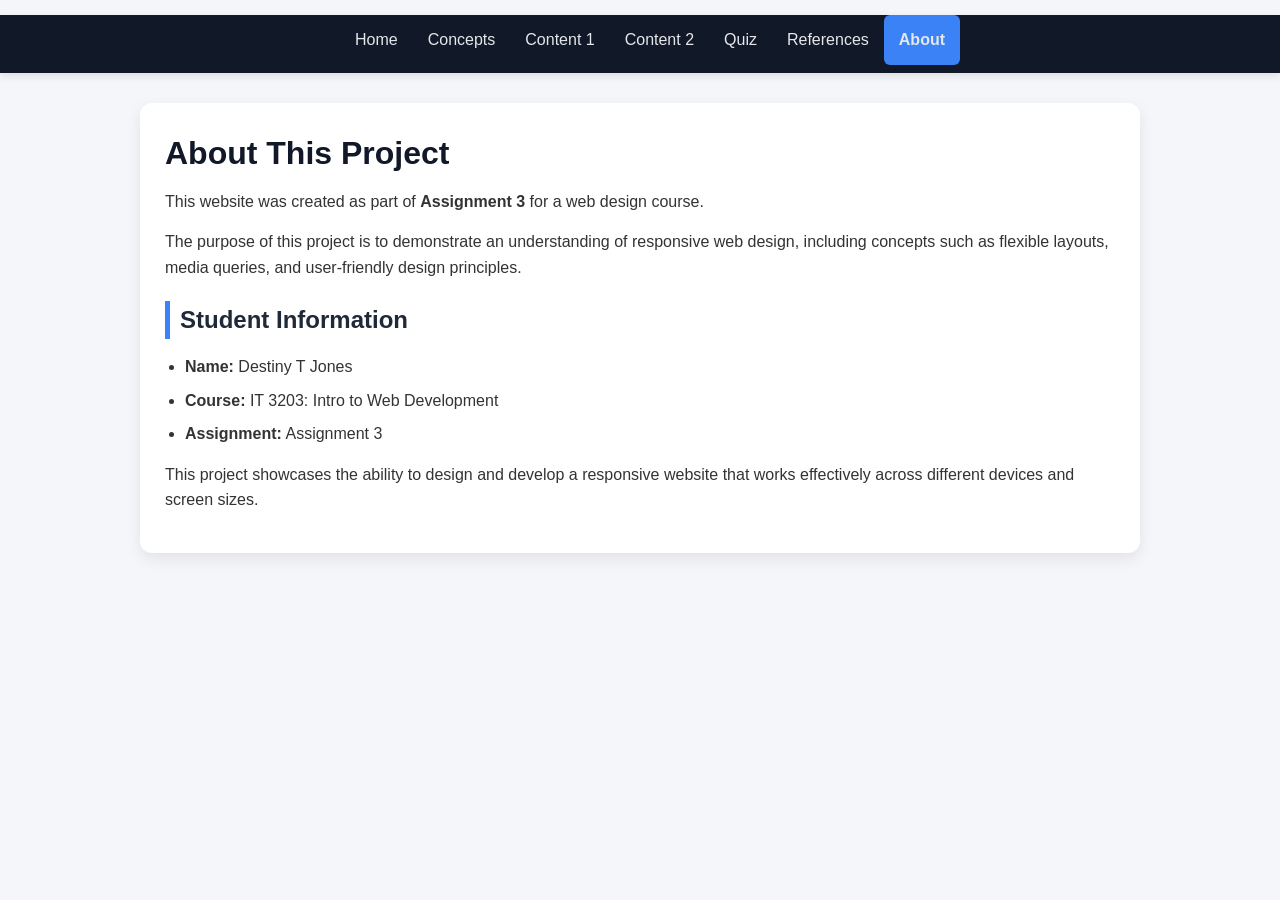
<file: about.html>
<!DOCTYPE html>
<!-- Declares the document type as HTML5 -->
<html lang="en">
<!-- Sets the language of the page to English -->

<head>
<meta charset="UTF-8">
<!-- Ensures proper character encoding (supports special characters) -->

<meta name="viewport" content="width=device-width, initial-scale=1.0">
<!-- Makes the website responsive on different screen sizes -->

<title>About</title>
<!-- Title displayed in the browser tab -->

<link rel="stylesheet" href="style.css">
<!-- Links external CSS file for styling -->
</head>

<body>

<!-- Navigation bar for site-wide links -->
<nav>
  <ul>
    <!-- Each list item represents a page link -->
    <li><a href="index.html">Home</a></li>
    <li><a href="concepts.html">Concepts</a></li>
    <li><a href="content1.html">Content 1</a></li>
    <li><a href="content2.html">Content 2</a></li>
    <li><a href="quiz.html">Quiz</a></li>
    <li><a href="references.html">References</a></li>
    
    <!-- 'active' class highlights the current page -->
    <li><a href="about.html" class="active">About</a></li>
  </ul>
</nav>

<!-- Main content container -->
<div class="container">
  
  <!-- Page heading -->
  <h1>About This Project</h1>

  <!-- Project description -->
  <p>
    This website was created as part of <strong>Assignment 3</strong> for a web design course.
  </p>

  <!-- Explanation of purpose -->
  <p>
    The purpose of this project is to demonstrate an understanding of responsive web design,
    including concepts such as flexible layouts, media queries, and user-friendly design principles.
  </p>

  <!-- Section for student details -->
  <h2>Student Information</h2>

  <!-- Unordered list of student info -->
  <ul>
    <li><strong>Name:</strong> Destiny T Jones</li>
    <li><strong>Course:</strong> IT 3203: Intro to Web Development</li>
    <li><strong>Assignment:</strong> Assignment 3</li>
  </ul>

  <!-- Closing description -->
  <p>
    This project showcases the ability to design and develop a responsive website that works
    effectively across different devices and screen sizes.
  </p>

</div>

</body>
</html>
</file>
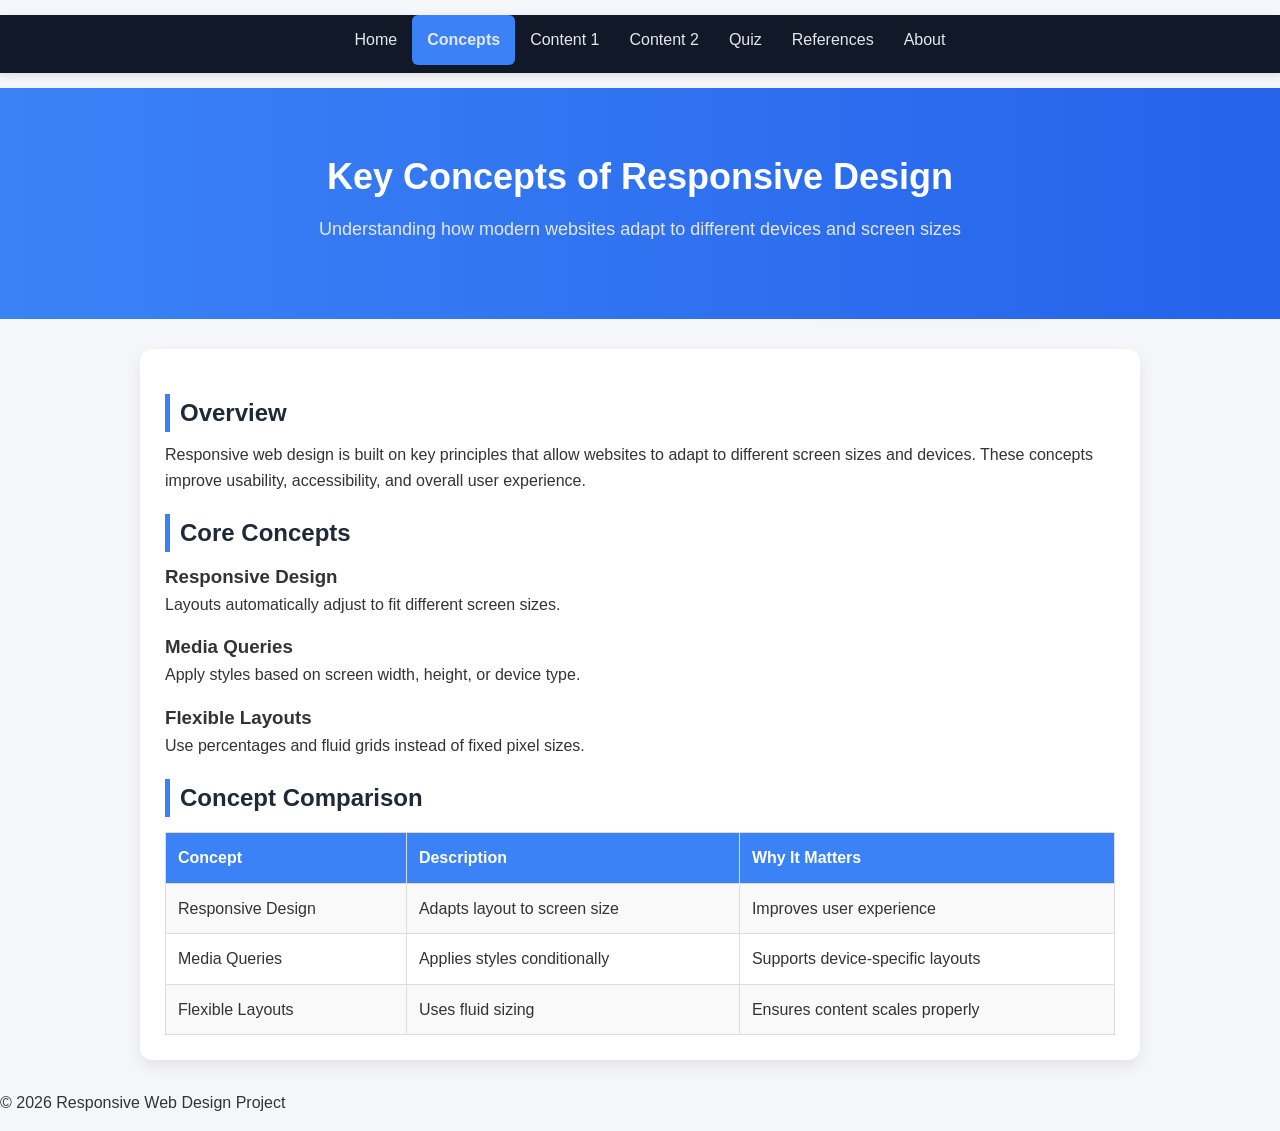
<file: concepts.html>
<!DOCTYPE html>
<!-- Declares this document as HTML5 -->

<html lang="en">
<!-- Sets the language of the page to English -->

<head>
<meta charset="UTF-8">
<!-- Ensures proper text encoding -->

<meta name="viewport" content="width=device-width, initial-scale=1.0">
<!-- Enables responsive behavior on mobile devices -->

<title>Concepts</title>
<!-- Title shown in browser tab -->

<link rel="stylesheet" href="style.css">
<!-- Links external CSS stylesheet -->
</head>

<body>

<!-- Navigation bar for all site pages -->
<nav>
  <ul>
    <!-- Navigation links -->
    <li><a href="index.html">Home</a></li>
    
    <!-- 'active' class highlights current page -->
    <li><a href="concepts.html" class="active">Concepts</a></li>
    
    <li><a href="content1.html">Content 1</a></li>
    <li><a href="content2.html">Content 2</a></li>
    <li><a href="quiz.html">Quiz</a></li>
    <li><a href="references.html">References</a></li>
    <li><a href="about.html">About</a></li>
  </ul>
</nav>

<!-- Hero section: introduces the page topic -->
<header class="hero">
  <h1>Key Concepts of Responsive Design</h1>
  <p>Understanding how modern websites adapt to different devices and screen sizes</p>
</header>

<!-- Main content container -->
<main class="container">

  <!-- Overview section explaining the topic -->
  <section class="card">
    <h2>Overview</h2>
    <p>
      Responsive web design is built on key principles that allow websites to adapt to different
      screen sizes and devices. These concepts improve usability, accessibility, and overall user experience.
    </p>
  </section>

  <!-- Core concepts section -->
  <section class="card">
    <h2>Core Concepts</h2>

    <!-- Grid layout for displaying features -->
    <div class="grid">
      
      <!-- Individual concept block -->
      <div class="feature">
        <h3>Responsive Design</h3>
        <p>Layouts automatically adjust to fit different screen sizes.</p>
      </div>

      <div class="feature">
        <h3>Media Queries</h3>
        <p>Apply styles based on screen width, height, or device type.</p>
      </div>

      <div class="feature">
        <h3>Flexible Layouts</h3>
        <p>Use percentages and fluid grids instead of fixed pixel sizes.</p>
      </div>

    </div>
  </section>

  <!-- Comparison table section -->
  <section class="card">
    <h2>Concept Comparison</h2>

    <!-- Table compares key responsive design concepts -->
    <table>
      <tr>
        <!-- Table headers -->
        <th>Concept</th>
        <th>Description</th>
        <th>Why It Matters</th>
      </tr>

      <!-- Row 1 -->
      <tr>
        <td>Responsive Design</td>
        <td>Adapts layout to screen size</td>
        <td>Improves user experience</td>
      </tr>

      <!-- Row 2 -->
      <tr>
        <td>Media Queries</td>
        <td>Applies styles conditionally</td>
        <td>Supports device-specific layouts</td>
      </tr>

      <!-- Row 3 -->
      <tr>
        <td>Flexible Layouts</td>
        <td>Uses fluid sizing</td>
        <td>Ensures content scales properly</td>
      </tr>
    </table>
  </section>

</main>

<!-- Footer section -->
<footer class="footer">
  <p>© 2026 Responsive Web Design Project</p>
</footer>

</body>
</html>
</file>
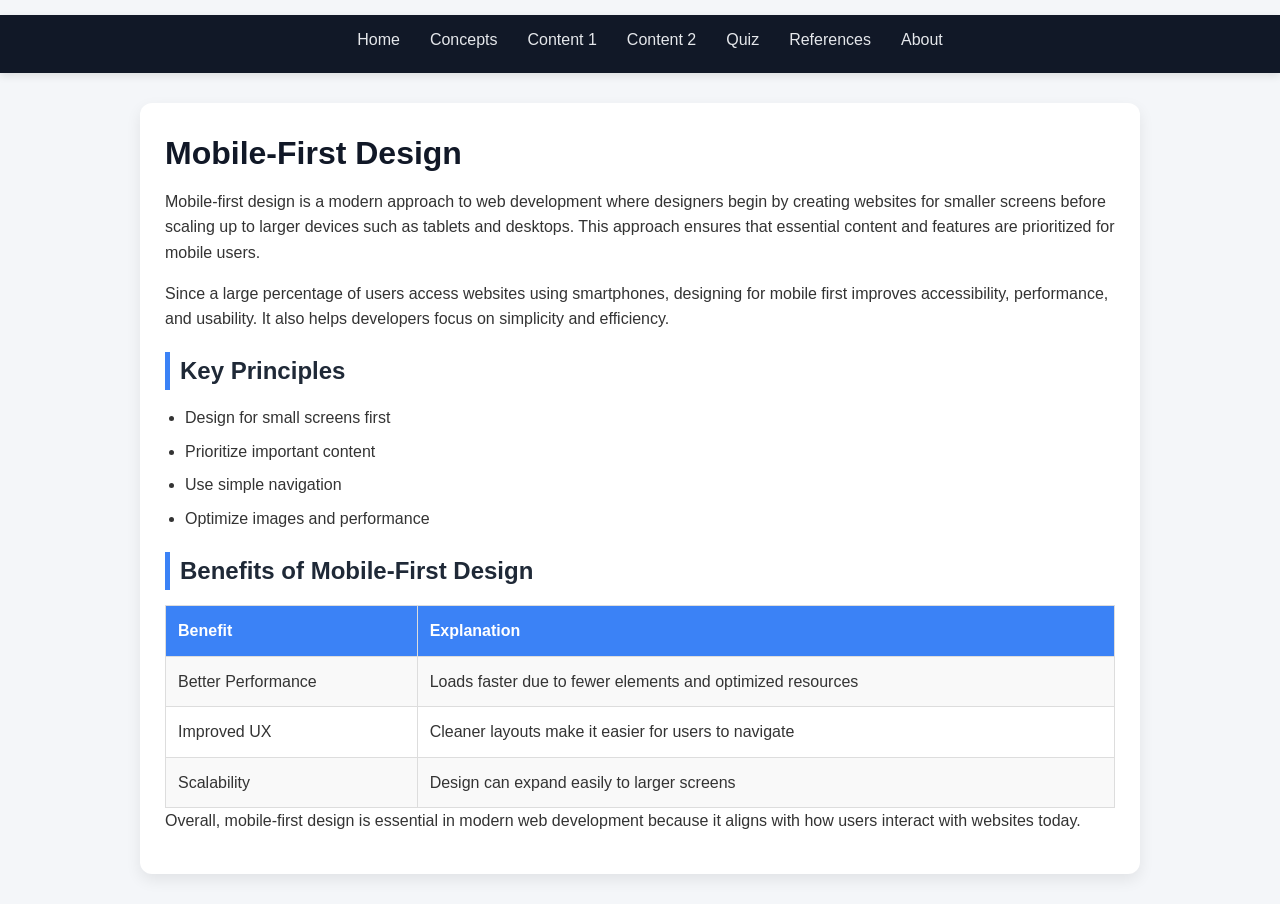
<file: content1.html>
<!DOCTYPE html>
<!-- Declares HTML5 document type -->

<html lang="en">
<!-- Sets the page language to English -->

<head>
<meta charset="UTF-8">
<!-- Ensures proper character encoding -->

<title>Content 1</title>
<!-- Title shown in browser tab -->

<link rel="stylesheet" href="style.css">
<!-- Links external CSS file for styling -->
</head>

<body>

<!-- Navigation bar (consistent across all pages) -->
<nav>
  <ul>
    <!-- Navigation links to different pages -->
    <li><a href="index.html">Home</a></li>
    <li><a href="concepts.html">Concepts</a></li>
    
    <!-- Current page could optionally have class="active" -->
    <li><a href="content1.html">Content 1</a></li>
    
    <li><a href="content2.html">Content 2</a></li>
    <li><a href="quiz.html">Quiz</a></li>
    <li><a href="references.html">References</a></li>
    <li><a href="about.html">About</a></li>
  </ul>
</nav>

<!-- Main content container -->
<div class="container">

  <!-- Page title -->
  <h1>Mobile-First Design</h1>

  <!-- Introduction paragraph -->
  <p>
    Mobile-first design is a modern approach to web development where designers
    begin by creating websites for smaller screens before scaling up to larger
    devices such as tablets and desktops. This approach ensures that essential
    content and features are prioritized for mobile users.
  </p>

  <!-- Explanation of importance -->
  <p>
    Since a large percentage of users access websites using smartphones,
    designing for mobile first improves accessibility, performance, and usability.
    It also helps developers focus on simplicity and efficiency.
  </p>

  <!-- Section: Key principles -->
  <h2>Key Principles</h2>

  <!-- Unordered list of principles -->
  <ul>
    <li>Design for small screens first</li>
    <li>Prioritize important content</li>
    <li>Use simple navigation</li>
    <li>Optimize images and performance</li>
  </ul>

  <!-- Section: Benefits -->
  <h2>Benefits of Mobile-First Design</h2>

  <!-- Table showing advantages -->
  <table>
    <tr>
      <!-- Table headers -->
      <th>Benefit</th>
      <th>Explanation</th>
    </tr>

    <!-- Row 1 -->
    <tr>
      <td>Better Performance</td>
      <td>Loads faster due to fewer elements and optimized resources</td>
    </tr>

    <!-- Row 2 -->
    <tr>
      <td>Improved UX</td>
      <td>Cleaner layouts make it easier for users to navigate</td>
    </tr>

    <!-- Row 3 -->
    <tr>
      <td>Scalability</td>
      <td>Design can expand easily to larger screens</td>
    </tr>
  </table>

  <!-- Conclusion paragraph -->
  <p>
    Overall, mobile-first design is essential in modern web development because
    it aligns with how users interact with websites today.
  </p>

</div>

</body>
</html>
</file>
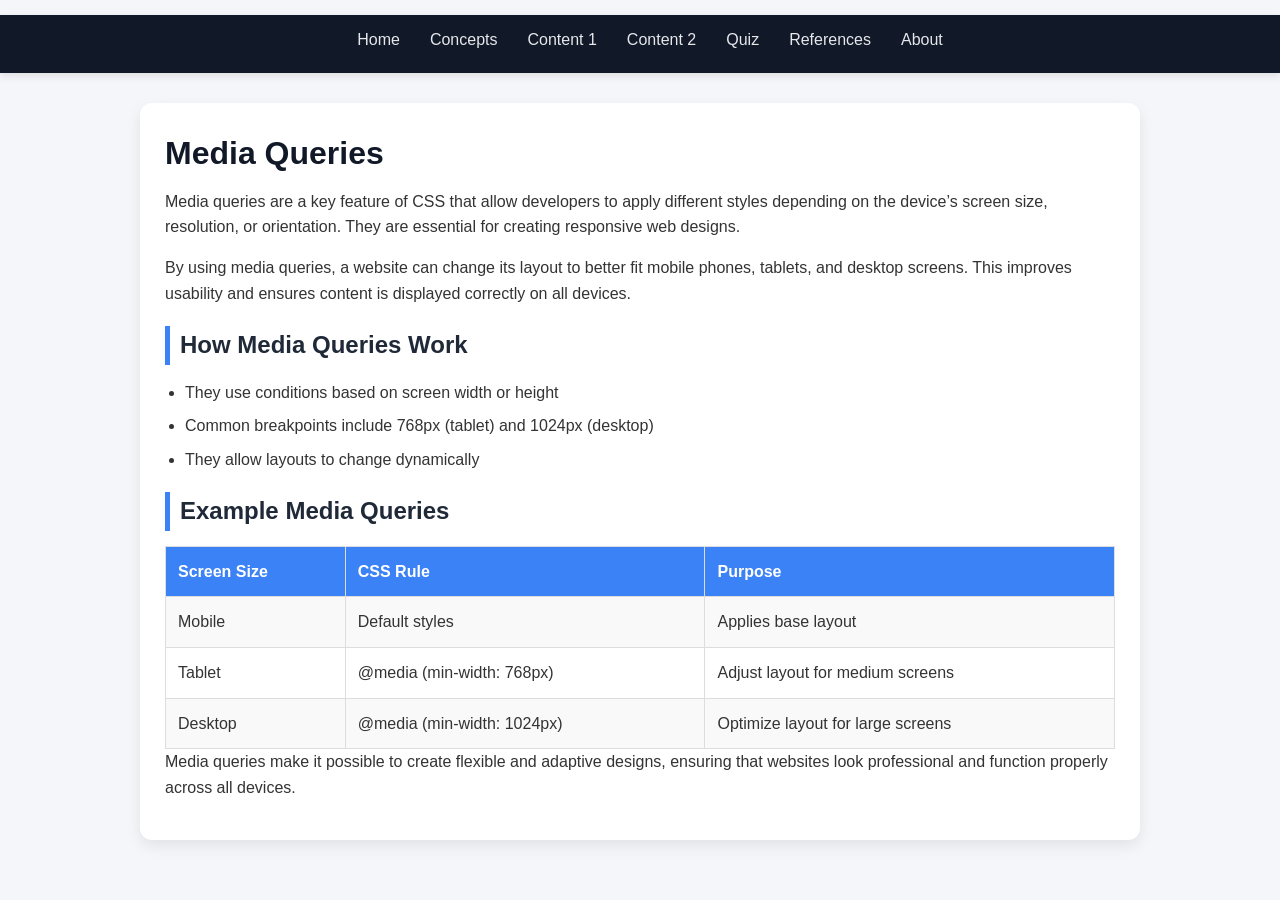
<file: content2.html>
<!DOCTYPE html>
<!-- Declares HTML5 document type -->

<html lang="en">
<!-- Sets page language to English -->

<head>
<meta charset="UTF-8">
<!-- Ensures proper character encoding -->

<title>Content 2</title>
<!-- Title displayed in browser tab -->

<link rel="stylesheet" href="style.css">
<!-- Links external CSS stylesheet -->
</head>

<body>

<!-- Navigation bar (consistent across all pages) -->
<nav>
  <ul>
    <!-- Navigation links -->
    <li><a href="index.html">Home</a></li>
    <li><a href="concepts.html">Concepts</a></li>
    <li><a href="content1.html">Content 1</a></li>
    
    <!-- Current page should ideally have 'active' class -->
    <li><a href="content2.html">Content 2</a></li>
    
    <li><a href="quiz.html">Quiz</a></li>
    <li><a href="references.html">References</a></li>
    <li><a href="about.html">About</a></li>
  </ul>
</nav>

<!-- Main content container -->
<div class="container">

  <!-- Page title -->
  <h1>Media Queries</h1>

  <!-- Introduction paragraph -->
  <p>
    Media queries are a key feature of CSS that allow developers to apply
    different styles depending on the device’s screen size, resolution,
    or orientation. They are essential for creating responsive web designs.
  </p>

  <!-- Explanation of importance -->
  <p>
    By using media queries, a website can change its layout to better fit
    mobile phones, tablets, and desktop screens. This improves usability
    and ensures content is displayed correctly on all devices.
  </p>

  <!-- Section: How media queries work -->
  <h2>How Media Queries Work</h2>

  <!-- List of key points -->
  <ul>
    <li>They use conditions based on screen width or height</li>
    <li>Common breakpoints include 768px (tablet) and 1024px (desktop)</li>
    <li>They allow layouts to change dynamically</li>
  </ul>

  <!-- Section: Examples -->
  <h2>Example Media Queries</h2>

  <!-- Table showing breakpoints and usage -->
  <table>
    <tr>
      <!-- Table headers -->
      <th>Screen Size</th>
      <th>CSS Rule</th>
      <th>Purpose</th>
    </tr>

    <!-- Mobile row -->
    <tr>
      <td>Mobile</td>
      <td>Default styles</td>
      <td>Applies base layout</td>
    </tr>

    <!-- Tablet row -->
    <tr>
      <td>Tablet</td>
      <td>@media (min-width: 768px)</td>
      <td>Adjust layout for medium screens</td>
    </tr>

    <!-- Desktop row -->
    <tr>
      <td>Desktop</td>
      <td>@media (min-width: 1024px)</td>
      <td>Optimize layout for large screens</td>
    </tr>
  </table>

  <!-- Conclusion -->
  <p>
    Media queries make it possible to create flexible and adaptive designs,
    ensuring that websites look professional and function properly across
    all devices.
  </p>

</div>

</body>
</html>
</file>
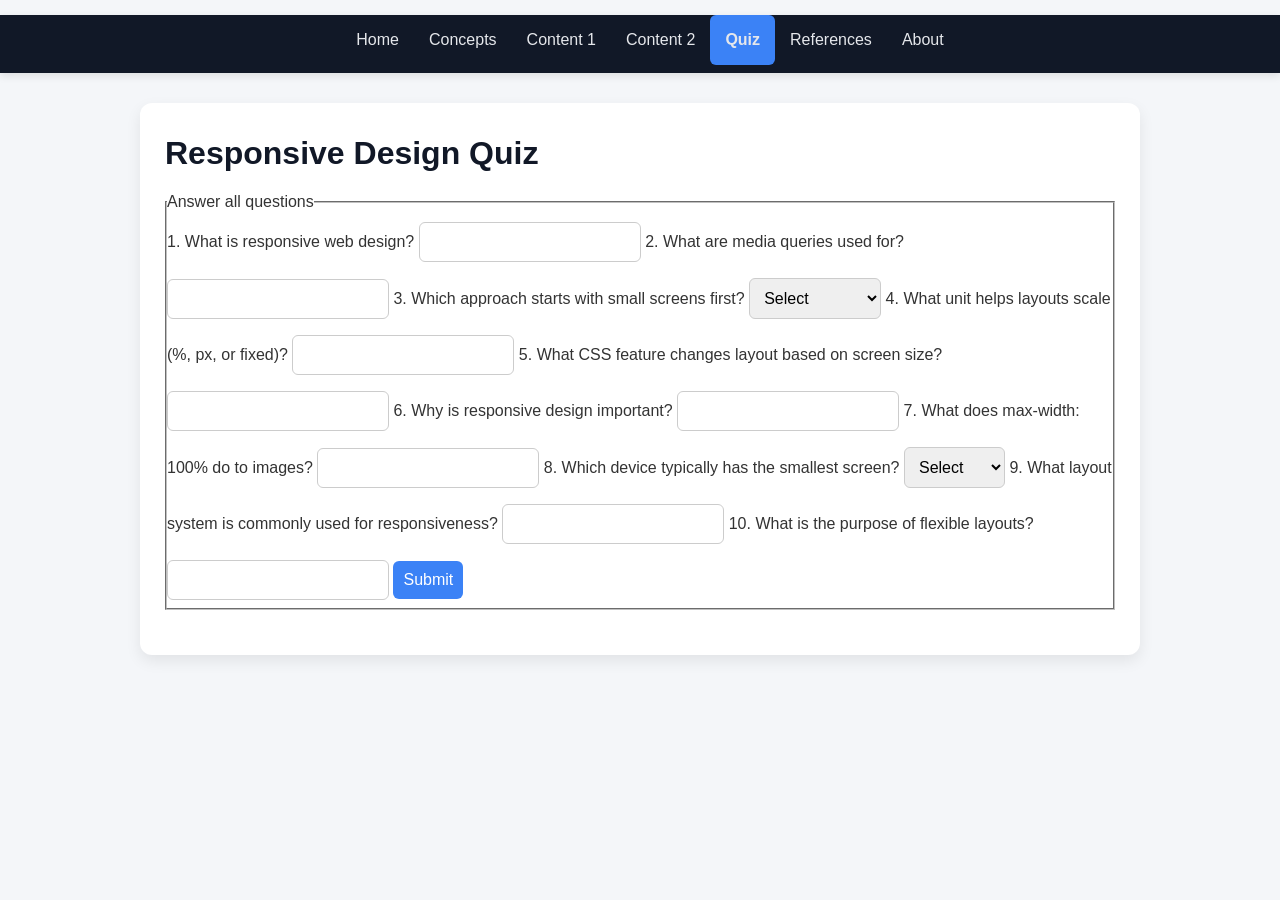
<file: quiz.html>
<!DOCTYPE html>
<!-- Declares HTML5 document type -->

<html lang="en">
<!-- Sets the language of the page to English -->

<head>
<meta charset="UTF-8">
<!-- Ensures proper text encoding -->

<title>Quiz</title>
<!-- Title shown in browser tab -->

<link rel="stylesheet" href="style.css">
<!-- Links external CSS file for styling -->
</head>

<body>

<!-- NAVIGATION BAR
     Provides links to all pages in the site -->
<nav>
  <ul>
    <li><a href="index.html">Home</a></li>
    <li><a href="concepts.html">Concepts</a></li>
    <li><a href="content1.html">Content 1</a></li>
    <li><a href="content2.html">Content 2</a></li>

    <!-- 'active' class highlights current page -->
    <li><a href="quiz.html" class="active">Quiz</a></li>

    <li><a href="references.html">References</a></li>
    <li><a href="about.html">About</a></li>
  </ul>
</nav>

<!-- MAIN CONTENT CONTAINER -->
<div class="container">

  <!-- Page heading -->
  <h1>Responsive Design Quiz</h1>

  <!-- QUIZ FORM
       Contains all questions and inputs -->
  <form id="quizForm">

    <!-- Groups related form elements -->
    <fieldset>
      <legend>Answer all questions</legend>

      <!-- Question 1 -->
      <label for="q1">1. What is responsive web design?</label>
      <input type="text" id="q1" required>

      <!-- Question 2 -->
      <label for="q2">2. What are media queries used for?</label>
      <input type="text" id="q2" required>

      <!-- Question 3 (Dropdown) -->
      <label for="q3">3. Which approach starts with small screens first?</label>
      <select id="q3" required>
        <option value="">Select</option>
        <option value="mobile">Mobile-first</option>
        <option value="desktop">Desktop-first</option>
      </select>

      <!-- Question 4 -->
      <label for="q4">4. What unit helps layouts scale (%, px, or fixed)?</label>
      <input type="text" id="q4" required>

      <!-- Question 5 -->
      <label for="q5">5. What CSS feature changes layout based on screen size?</label>
      <input type="text" id="q5" required>

      <!-- Question 6 -->
      <label for="q6">6. Why is responsive design important?</label>
      <input type="text" id="q6" required>

      <!-- Question 7 -->
      <label for="q7">7. What does max-width: 100% do to images?</label>
      <input type="text" id="q7" required>

      <!-- Question 8 (Dropdown) -->
      <label for="q8">8. Which device typically has the smallest screen?</label>
      <select id="q8" required>
        <option value="">Select</option>
        <option value="phone">Phone</option>
        <option value="desktop">Desktop</option>
      </select>

      <!-- Question 9 -->
      <label for="q9">9. What layout system is commonly used for responsiveness?</label>
      <input type="text" id="q9" required>

      <!-- Question 10 -->
      <label for="q10">10. What is the purpose of flexible layouts?</label>
      <input type="text" id="q10" required>

      <!-- BUTTONS
           Controlled by JavaScript (no inline onclick) -->
      <button type="button" id="submitBtn">Submit</button>

      <!-- Hidden until quiz is submitted -->
      <button type="button" id="retryBtn" style="display:none;">Retake Quiz</button>

    </fieldset>
  </form>

  <!-- RESULTS SECTION
       Updated dynamically with JavaScript -->
  <h2 id="result"></h2>

  <!-- (Optional container - not required for your latest JS,
       but kept for flexibility if you expand later) -->
  <div id="answers"></div>

</div>

<!-- Links JavaScript file for quiz functionality -->
<script src="script.js"></script>

</body>
</html>
</file>
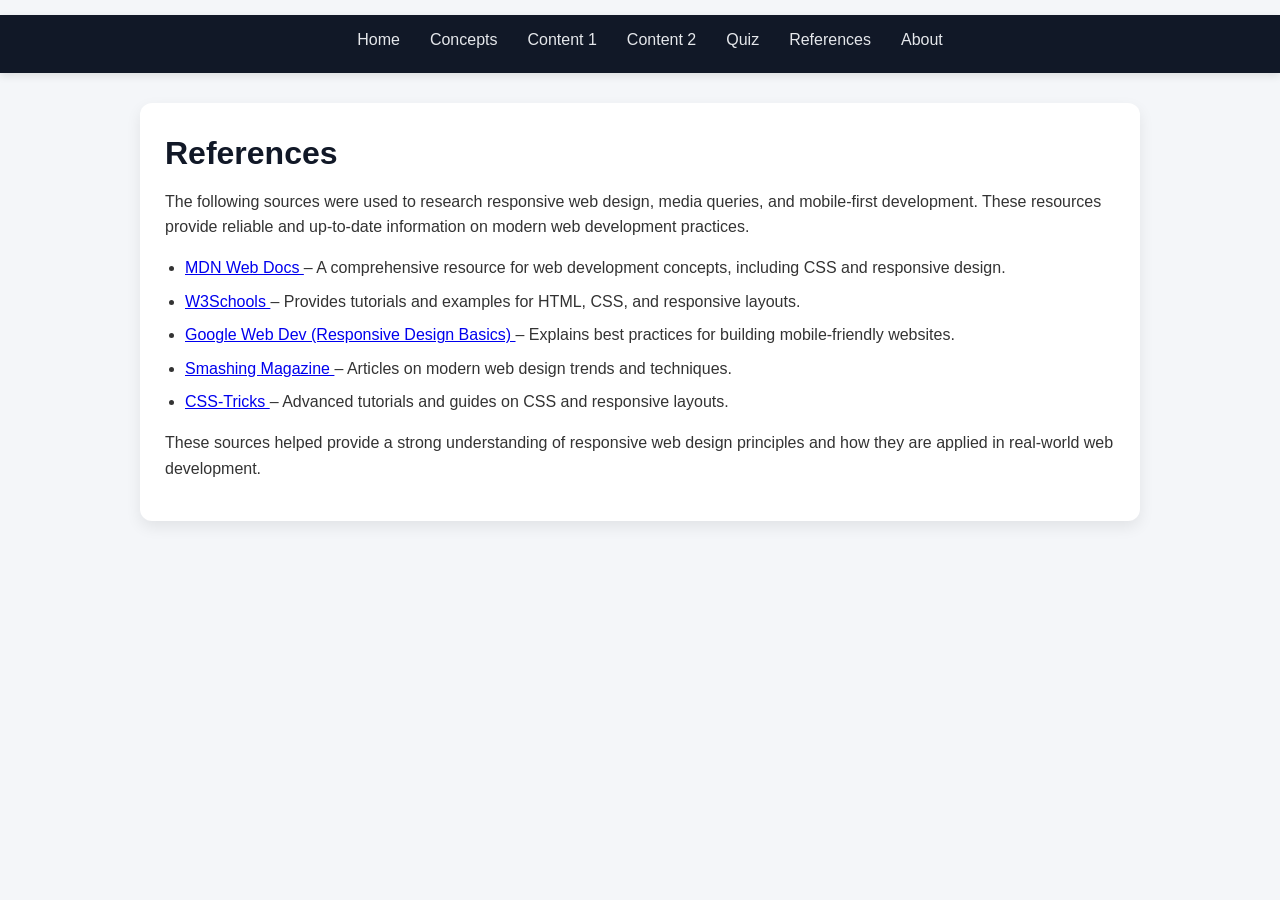
<file: references.html>
<!DOCTYPE html>
<!-- Declares HTML5 document type -->

<html lang="en">
<!-- Sets page language to English -->

<head>
<meta charset="UTF-8">
<!-- Ensures proper character encoding -->

<title>References</title>
<!-- Title displayed in browser tab -->

<link rel="stylesheet" href="style.css">
<!-- Links external CSS stylesheet -->
</head>

<body>

<!-- Navigation bar (required on all pages for consistency) -->
<nav>
  <ul>
    <!-- Navigation links -->
    <li><a href="index.html">Home</a></li>
    <li><a href="concepts.html">Concepts</a></li>
    <li><a href="content1.html">Content 1</a></li>
    <li><a href="content2.html">Content 2</a></li>
    <li><a href="quiz.html">Quiz</a></li>
    
    <!-- Current page should ideally have 'active' class -->
    <li><a href="references.html">References</a></li>
    
    <li><a href="about.html">About</a></li>
  </ul>
</nav>

<!-- Main content container -->
<div class="container">

  <!-- Page title -->
  <h1>References</h1>

  <!-- Introductory paragraph explaining sources -->
  <p>
    The following sources were used to research responsive web design,
    media queries, and mobile-first development. These resources provide
    reliable and up-to-date information on modern web development practices.
  </p>

  <!-- List of reference sources -->
  <ul>

    <!-- Source 1 -->
    <li>
      <a href="https://developer.mozilla.org/" target="_blank">
        MDN Web Docs
      </a> 
      – A comprehensive resource for web development concepts, including CSS and responsive design.
    </li>

    <!-- Source 2 -->
    <li>
      <a href="https://www.w3schools.com/" target="_blank">
        W3Schools
      </a> 
      – Provides tutorials and examples for HTML, CSS, and responsive layouts.
    </li>

    <!-- Source 3 -->
    <li>
      <a href="https://web.dev/responsive-web-design-basics/" target="_blank">
        Google Web Dev (Responsive Design Basics)
      </a> 
      – Explains best practices for building mobile-friendly websites.
    </li>

    <!-- Source 4 -->
    <li>
      <a href="https://www.smashingmagazine.com/" target="_blank">
        Smashing Magazine
      </a> 
      – Articles on modern web design trends and techniques.
    </li>

    <!-- Source 5 -->
    <li>
      <a href="https://css-tricks.com/" target="_blank">
        CSS-Tricks
      </a> 
      – Advanced tutorials and guides on CSS and responsive layouts.
    </li>

  </ul>

  <!-- Closing statement -->
  <p>
    These sources helped provide a strong understanding of responsive web
    design principles and how they are applied in real-world web development.
  </p>

</div>

</body>
</html>
</file>
<file: style.css>
/* =========================
   RESET STYLES
   Removes default browser spacing
========================= */
* {
  margin: 0;
  padding: 0;
  box-sizing: border-box;
}

/* =========================
   BASE STYLES
   General page styling
========================= */
body {
  font-family: "Segoe UI", Arial, sans-serif;
  background: #f4f6f9;
  color: #333;
  line-height: 1.6;
  margin: 0;
}

/* Smooth scrolling for better UX */
html {
  scroll-behavior: smooth;
}

/* =========================
   NAVIGATION BAR
========================= */
nav {
  background: #111827;
  box-shadow: 0 3px 8px rgba(0,0,0,0.1);
}

/* Mobile-first: vertical navigation */
nav ul {
  list-style: none;
  display: flex;
  flex-direction: column;
}

/* Navigation links */
nav ul li a {
  color: #e5e7eb;
  padding: 12px 15px;
  display: block;
  text-decoration: none;
  border-radius: 6px;
  transition: all 0.3s ease;
}

/* Hover effect */
nav ul li a:hover {
  background: #3b82f6;
  padding-left: 18px;
}

/* Active page highlight (important for navigation clarity) */
nav ul li a.active {
  background: #3b82f6;
  font-weight: bold;
}

/* =========================
   HERO SECTION
========================= */
.hero {
  text-align: center;
  padding: 60px 20px;
  background: linear-gradient(to right, #3b82f6, #2563eb);
  color: white;

  /* Flexbox centering */
  display: flex;
  flex-direction: column;
  align-items: center;
  justify-content: center;
}

/* Hero heading */
.hero h1 {
  font-size: 36px;
  margin-bottom: 10px;
  color: white;
}

/* Hero text */
.hero p {
  font-size: 18px;
  color: #e5e7eb;
}

/* =========================
   MAIN CONTENT CONTAINER
========================= */
.container {
  padding: 25px;
  margin: 20px;
  background: white;
  border-radius: 12px;
  box-shadow: 0 6px 15px rgba(0,0,0,0.08);
}

/* =========================
   HEADINGS
========================= */
h1 {
  margin-bottom: 10px;
  color: #111827;
}

h2 {
  margin-top: 20px;
  margin-bottom: 10px;
  color: #1f2937;
  border-left: 5px solid #3b82f6;
  padding-left: 10px;
}

/* =========================
   TEXT & LISTS
========================= */
p {
  margin-bottom: 15px;
}

/* Unordered lists */
ul {
  margin: 15px 0;
  padding-left: 20px;
}

/* List items */
ul li {
  margin-bottom: 8px;
}

/* =========================
   IMAGE RESPONSIVENESS
========================= */
img {
  max-width: 100%;
  height: auto;
  border-radius: 8px;
}

/* =========================
   TABLE STYLES
========================= */

/* Wrap tables in a container for horizontal scrolling */
.table-container {
  overflow-x: auto;
}

table {
  width: 100%;
  border-collapse: collapse;
  margin-top: 15px;
}

/* Table cells */
th, td {
  border: 1px solid #ddd;
  padding: 12px;
  text-align: left;
}

/* Header styling */
th {
  background: #3b82f6;
  color: white;
}

/* Zebra striping */
tr:nth-child(even) {
  background: #f9f9f9;
}

/* Hover effect */
tr:hover {
  background: #eef6ff;
}

/* =========================
   FORMS (QUIZ)
========================= */
form {
  display: flex;
  flex-direction: column;
}

/* Inputs and buttons */
input, select, button {
  padding: 10px;
  margin: 8px 0;
  font-size: 16px;
  border-radius: 6px;
  border: 1px solid #ccc;
}

/* Input focus (accessibility improvement) */
input:focus, select:focus {
  outline: none;
  border-color: #3b82f6;
}

/* Button styling */
button {
  background: #3b82f6;
  color: white;
  border: none;
  cursor: pointer;
  transition: 0.3s;
}

/* Button hover */
button:hover {
  background: #2563eb;
}

/* =========================
   MEDIA QUERIES
========================= */

/* Tablet */
@media (min-width: 768px) {

  /* Horizontal navigation */
  nav ul {
    flex-direction: row;
    justify-content: center;
  }

  /* Center content */
  .container {
    margin: 30px auto;
    max-width: 850px;
  }
}

/* Desktop */
@media (min-width: 1024px) {

  /* Wider layout */
  .container {
    max-width: 1000px;
  }
}
</file>
